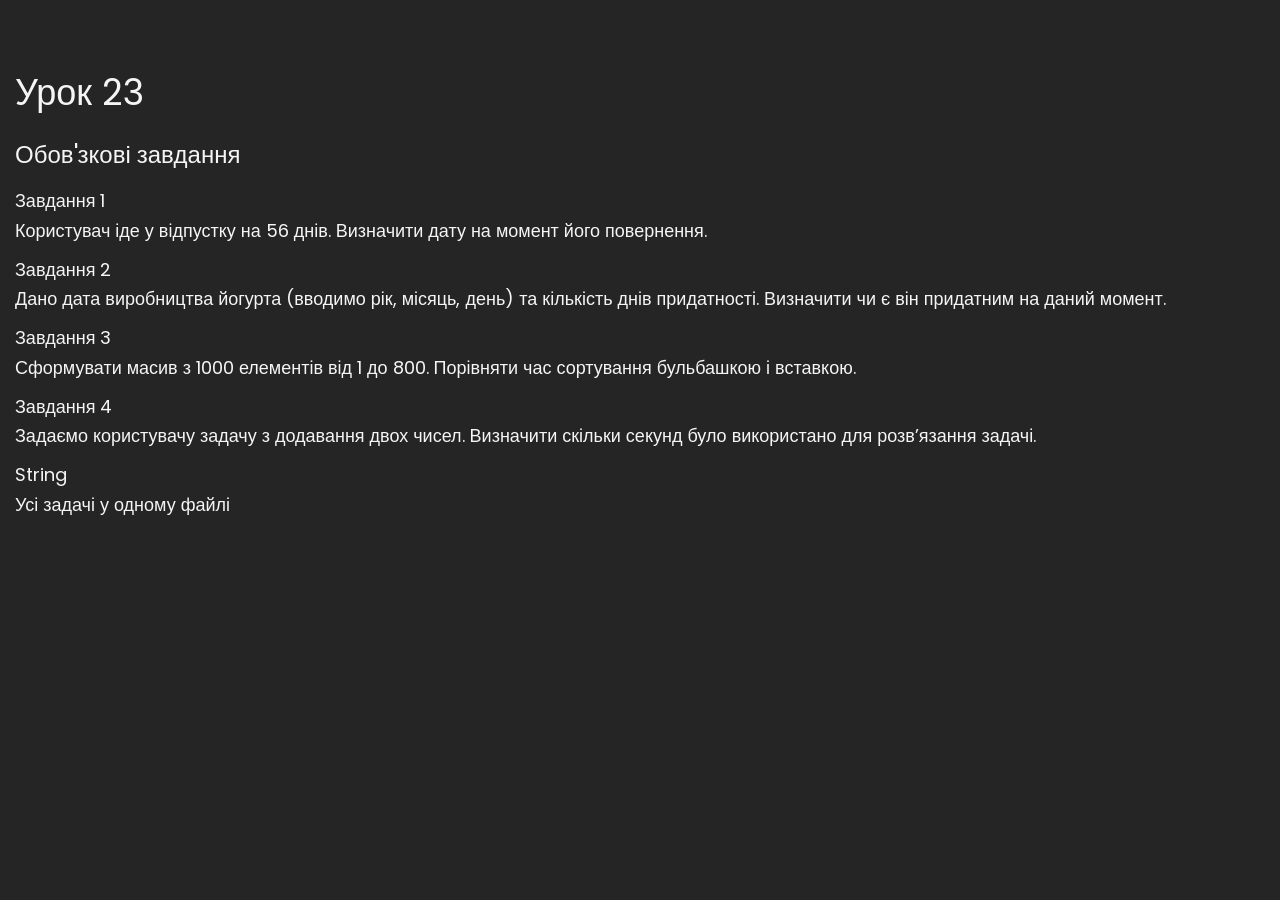
<file: index.html>
<!DOCTYPE html>
<html lang="ukr">

<head>
   <meta charset="UTF-8">
   <meta http-equiv="X-UA-Compatible" content="IE=edge">
   <meta name="viewport" content="width=device-width, initial-scale=1.0">
   <link rel="stylesheet" href="css/style.css">
   <title>Урок 23</title>
</head>

<body>
   <main class="page">
      <section class="block">
         <div class="block__container">
            <h1 class="block__title">Урок 23</h1>
            <div class="block__body">
               <div class="block__box">
                  <h2 class="block__subtitle">Обов'зкові завдання</h2>
                  <ul class="block__list">
                     <li class="block__item">
                        <a href="tasks/task1.html" class="block__link">Завдання 1</a>
                        <p class="block__text">Користувач іде у відпустку на 56 днів. Визначити дату на момент його повернення.</p>
                     </li>
                     <li class="block__item">
                        <a href="tasks/task2.html" class="block__link">Завдання 2</a>
                        <p class="block__text">Дано дата виробництва йогурта (вводимо рік, місяць, день) та кількість днів придатності. Визначити чи є він придатним на даний момент.</p>
                     </li>
                     <li class="block__item">
                        <a href="tasks/task3.html" class="block__link">Завдання 3</a>
                        <p class="block__text">Сформувати масив з 1000 елементів від 1 до 800. Порівняти час сортування бульбашкою і вставкою.</p>
                     </li>
                     <li class="block__item">
                        <a href="tasks/task4.html" class="block__link">Завдання 4</a>
                        <p class="block__text">Задаємо користувачу задачу з додавання двох чисел. Визначити скільки секунд було використано для розв’язання задачі.</p>
                     </li>
                     <li class="block__item">
                        <a href="tasks/string-tasks.html" class="block__link">String</a>
                        <p class="block__text">Усі задачі у одному файлі</p>
                     </li>
                  </ul>
               </div>
            </div>
         </div>
      </section>
   </main>
</body>

</html>
</file>
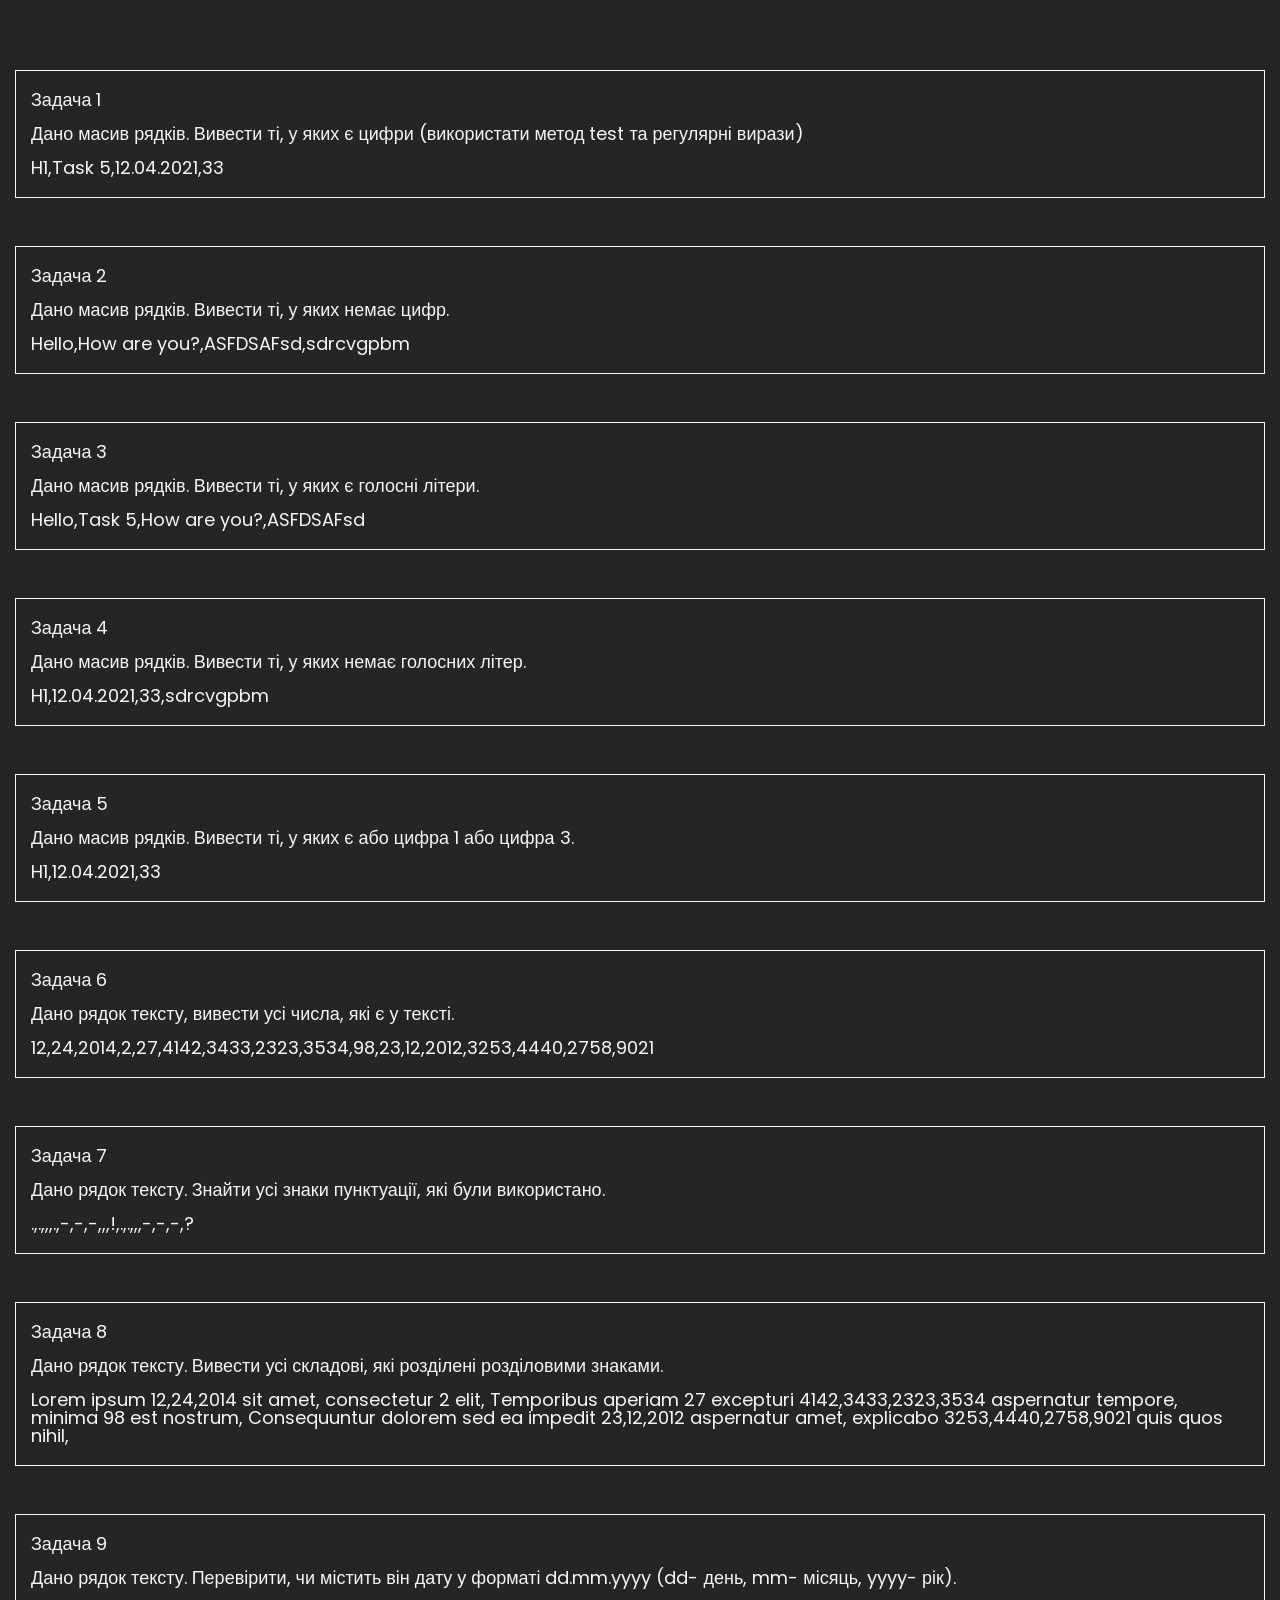
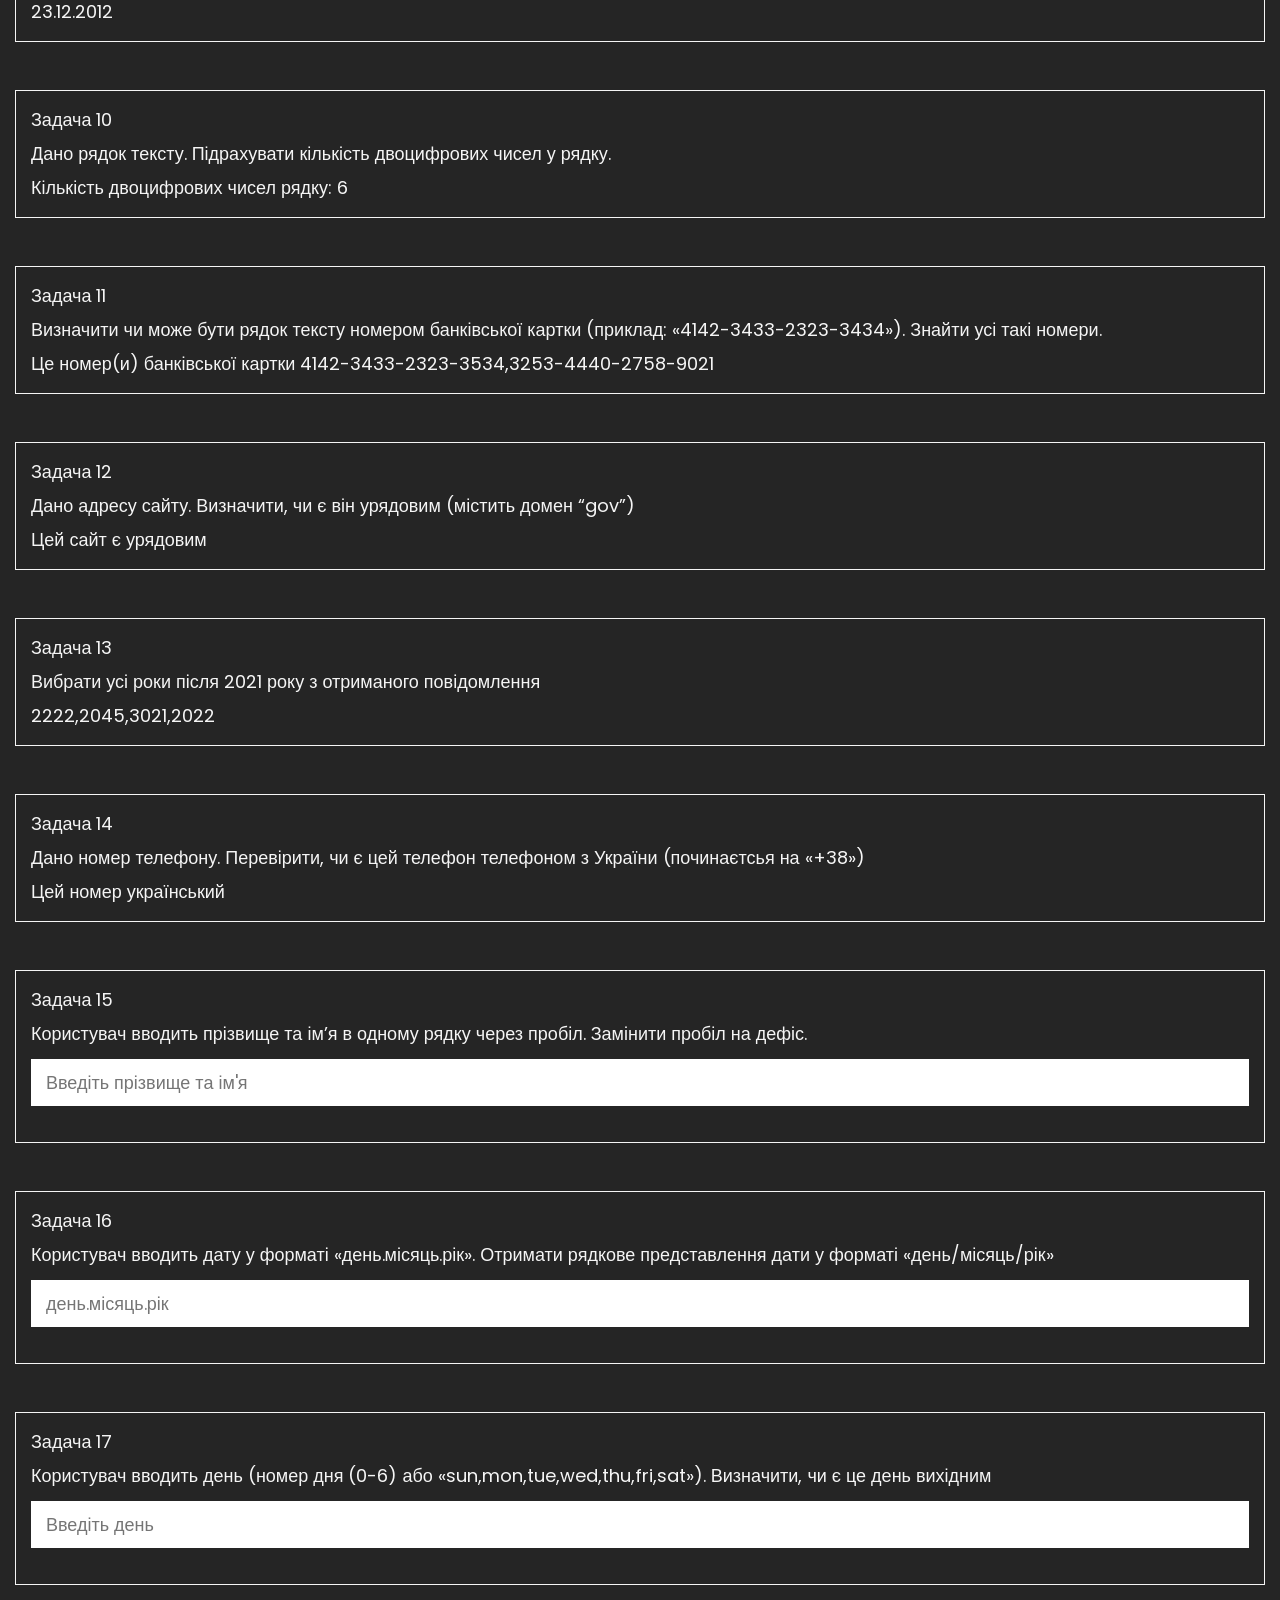
<file: tasks/string-tasks.html>
<!DOCTYPE html>
<html lang="ukr">

<head>
   <meta charset="UTF-8">
   <meta http-equiv="X-UA-Compatible" content="IE=edge">
   <meta name="viewport" content="width=device-width, initial-scale=1.0">
   <link rel="stylesheet" href="../css/style.css">
   <title>String</title>
</head>

<body>
   <main class="page">
      <section class="block">
         <div class="block__container">
            <div class="block__tasks">
               <div class="block__task task">
                  <h2 class="task__title">Задача 1</h2>
                  <p class="task__text">Дано масив рядків. Вивести ті, у яких є цифри (використати метод test та регулярні вирази)</p>
                  <div id="task1" class="task__result"></div>
               </div>
               <div class="block__task task">
                  <h2 class="task__title">Задача 2</h2>
                  <p class="task__text">Дано масив рядків. Вивести ті, у яких немає цифр.</p>
                  <div id="task2" class="task__result"></div>
               </div>
               <div class="block__task task">
                  <h2 class="task__title">Задача 3</h2>
                  <p class="task__text">Дано масив рядків. Вивести ті, у яких є голосні літери.</p>
                  <div id="task3" class="task__result"></div>
               </div>
               <div class="block__task task">
                  <h2 class="task__title">Задача 4</h2>
                  <p class="task__text">Дано масив рядків. Вивести ті, у яких немає голосних літер.</p>
                  <div id="task4" class="task__result"></div>
               </div>
               <div class="block__task task">
                  <h2 class="task__title">Задача 5</h2>
                  <p class="task__text">Дано масив рядків. Вивести ті, у яких є або цифра 1 або цифра 3.</p>
                  <div id="task5" class="task__result"></div>
               </div>
               <div class="block__task task">
                  <h2 class="task__title">Задача 6</h2>
                  <p class="task__text">Дано рядок тексту, вивести усі числа, які є у тексті.</p>
                  <div id="task6" class="task__result"></div>
               </div>
               <div class="block__task task">
                  <h2 class="task__title">Задача 7</h2>
                  <p class="task__text">Дано рядок тексту. Знайти усі знаки пунктуації, які були використано.</p>
                  <div id="task7" class="task__result"></div>
               </div>
               <div class="block__task task">
                  <h2 class="task__title">Задача 8</h2>
                  <p class="task__text">Дано рядок тексту. Вивести усі складові, які розділені розділовими знаками.</p>
                  <div id="task8" class="task__result"></div>
               </div>
               <div class="block__task task">
                  <h2 class="task__title">Задача 9</h2>
                  <p class="task__text">Дано рядок тексту. Перевірити, чи містить він дату у форматі dd.mm.yyyy (dd- день, mm- місяць, yyyy- рік).</p>
                  <div id="task9" class="task__result"></div>
               </div>
               <div class="block__task task">
                  <h2 class="task__title">Задача 10</h2>
                  <p class="task__text">Дано рядок тексту. Підрахувати кількість двоцифрових чисел у рядку.</p>
                  <div id="task10" class="task__result"></div>
               </div>
               <div class="block__task task">
                  <h2 class="task__title">Задача 11</h2>
                  <p class="task__text">Визначити чи може бути рядок тексту номером банківської картки (приклад: «4142-3433-2323-3434»). Знайти усі такі номери.</p>
                  <div id="task11" class="task__result"></div>
               </div>
               <div class="block__task task">
                  <h2 class="task__title">Задача 12</h2>
                  <p class="task__text">Дано адресу сайту. Визначити, чи є він урядовим (містить домен “gov”)</p>
                  <div id="task12" class="task__result"></div>
               </div>
               <div class="block__task task">
                  <h2 class="task__title">Задача 13</h2>
                  <p class="task__text">Вибрати усі роки після 2021 року з отриманого повідомлення</p>
                  <div id="task13" class="task__result"></div>
               </div>
               <div class="block__task task">
                  <h2 class="task__title">Задача 14</h2>
                  <p class="task__text">Дано номер телефону. Перевірити, чи є цей телефон телефоном з України (починаєтсья на «+38»)</p>
                  <div id="task14" class="task__result"></div>
               </div>
               <div class="block__task task">
                  <h2 class="task__title">Задача 15</h2>
                  <p class="task__text">Користувач вводить прізвище та ім’я в одному рядку через пробіл. Замінити пробіл на дефіс.</p>
                  <input id="userName" type="text" class="input" placeholder="Введіть прізвище та ім'я">
                  <div id="task15" class="task__result"></div>
               </div>
               <div class="block__task task">
                  <h2 class="task__title">Задача 16</h2>
                  <p class="task__text">Користувач вводить дату у форматі «день.місяць.рік». Отримати рядкове представлення дати у форматі «день/місяць/рік»</p>
                  <input id="userDate" type="text" class="input" placeholder="день.місяць.рік">
                  <div id="task16" class="task__result"></div>
               </div>
               <div class="block__task task">
                  <h2 class="task__title">Задача 17</h2>
                  <p class="task__text">Користувач вводить день (номер дня (0-6) або «sun,mon,tue,wed,thu,fri,sat»). Визначити, чи є це день вихідним</p>
                  <input id="userDay" type="text" class="input" placeholder="Введіть день">
                  <div id="task17" class="task__result"></div>
               </div>
            </div>
         </div>
         </div>
      </section>
   </main>
   <script src="../js/string-tasks.js"></script>
</body>

</html>
</file>
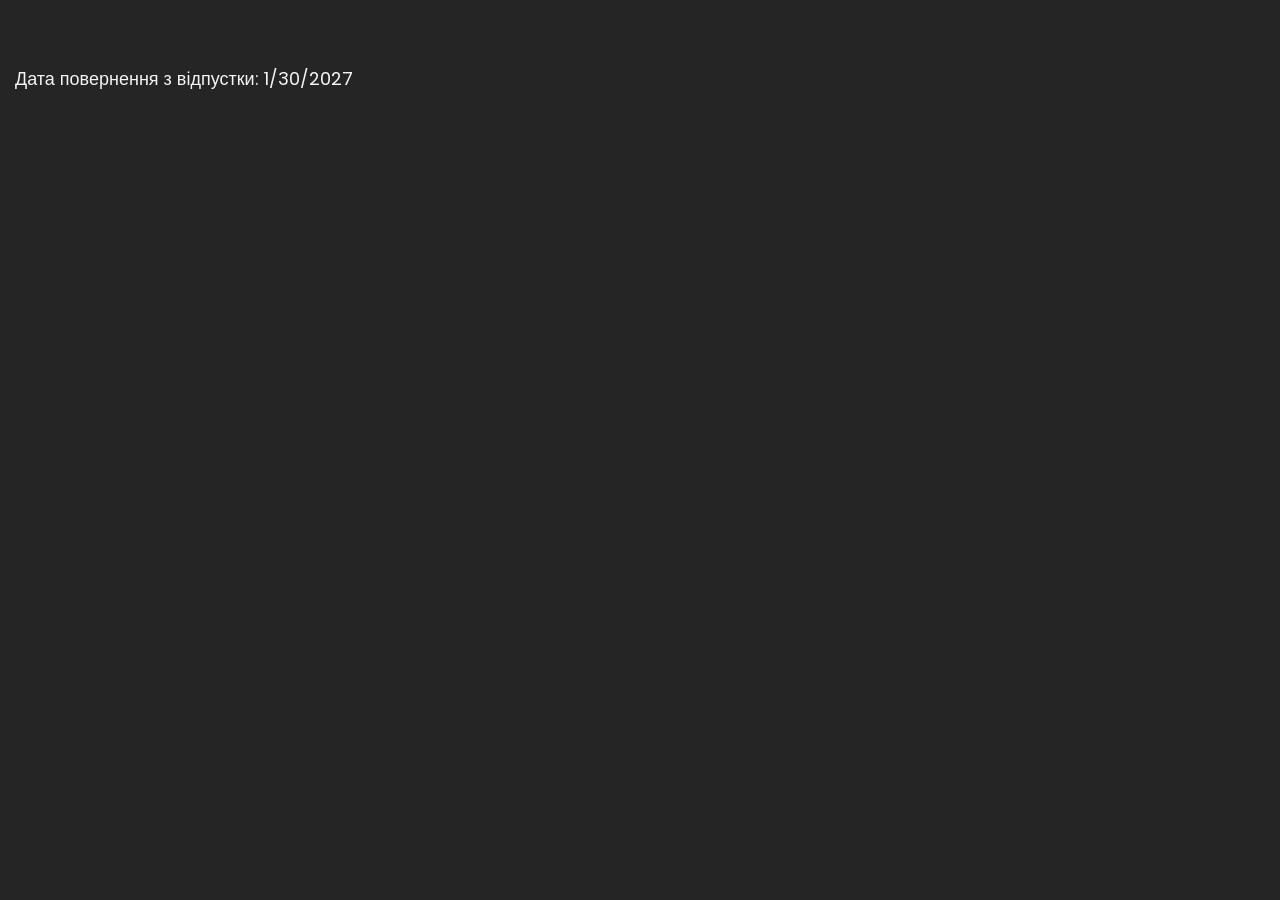
<file: tasks/task1.html>
<!DOCTYPE html>
<html lang="ukr">

<head>
   <meta charset="UTF-8">
   <meta http-equiv="X-UA-Compatible" content="IE=edge">
   <meta name="viewport" content="width=device-width, initial-scale=1.0">
   <link rel="stylesheet" href="../css/style.css">
   <title>Завдання 1</title>
</head>

<body>
   <main class="page">
      <section class="block">
         <div class="block__container">
         </div>
      </section>
   </main>
   <script src="../js/task1.js"></script>
</body>

</html>
</file>
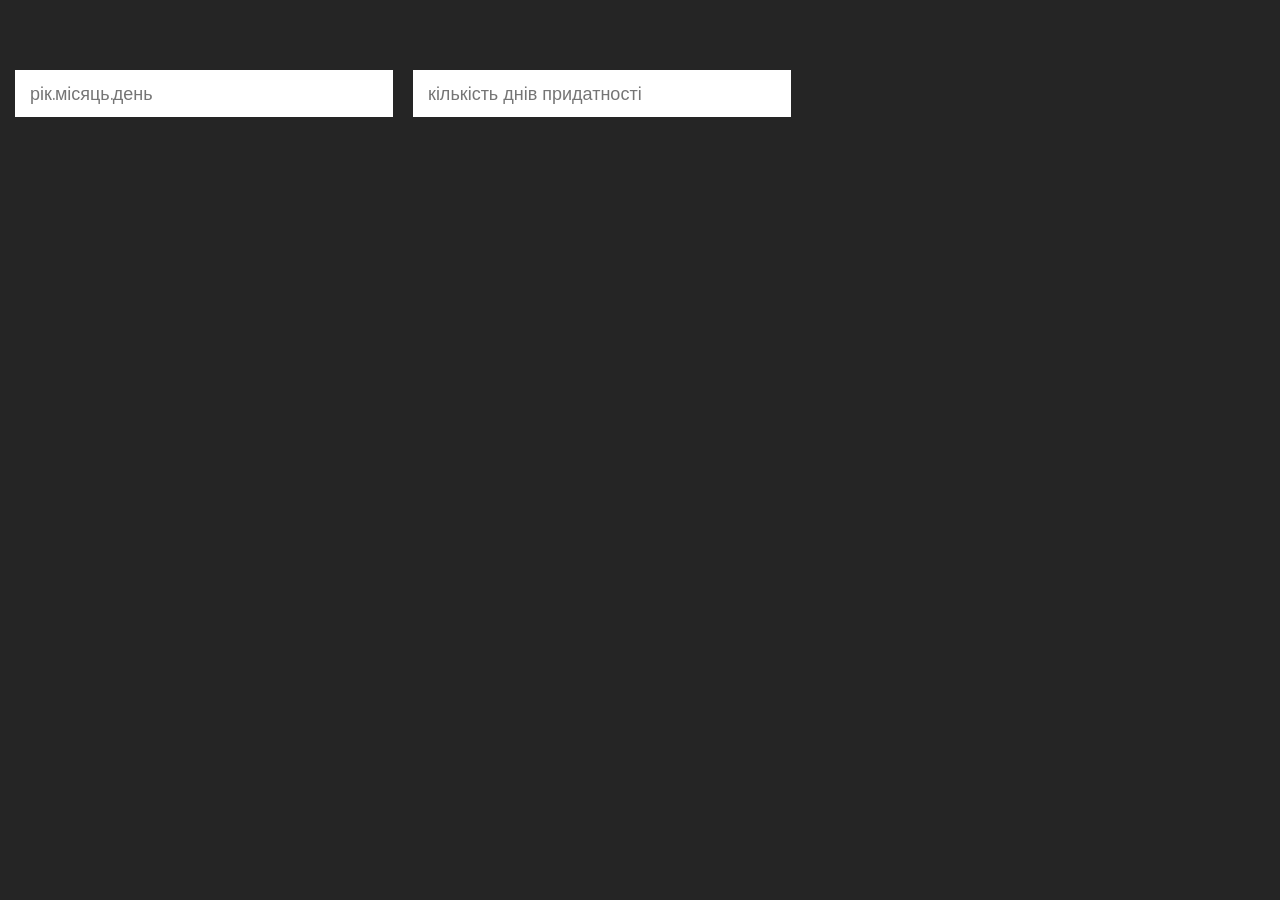
<file: tasks/task2.html>
<!DOCTYPE html>
<html lang="ukr">

<head>
   <meta charset="UTF-8">
   <meta http-equiv="X-UA-Compatible" content="IE=edge">
   <meta name="viewport" content="width=device-width, initial-scale=1.0">
   <link rel="stylesheet" href="../css/style.css">
   <title>Завдання 2</title>
</head>

<body>
   <main class="page">
      <section class="block">
         <div class="block__container">
            <div class="product">
               <input id="productDate" type="text" placeholder="рік.місяць.день" class="input">
               <input id="daysNum" type="number" placeholder="кількість днів придатності" class="input">
               <div class="product__result"></div>
            </div>
         </div>
      </section>
   </main>
   <script src="../js/task2.js"></script>
</body>

</html>
</file>
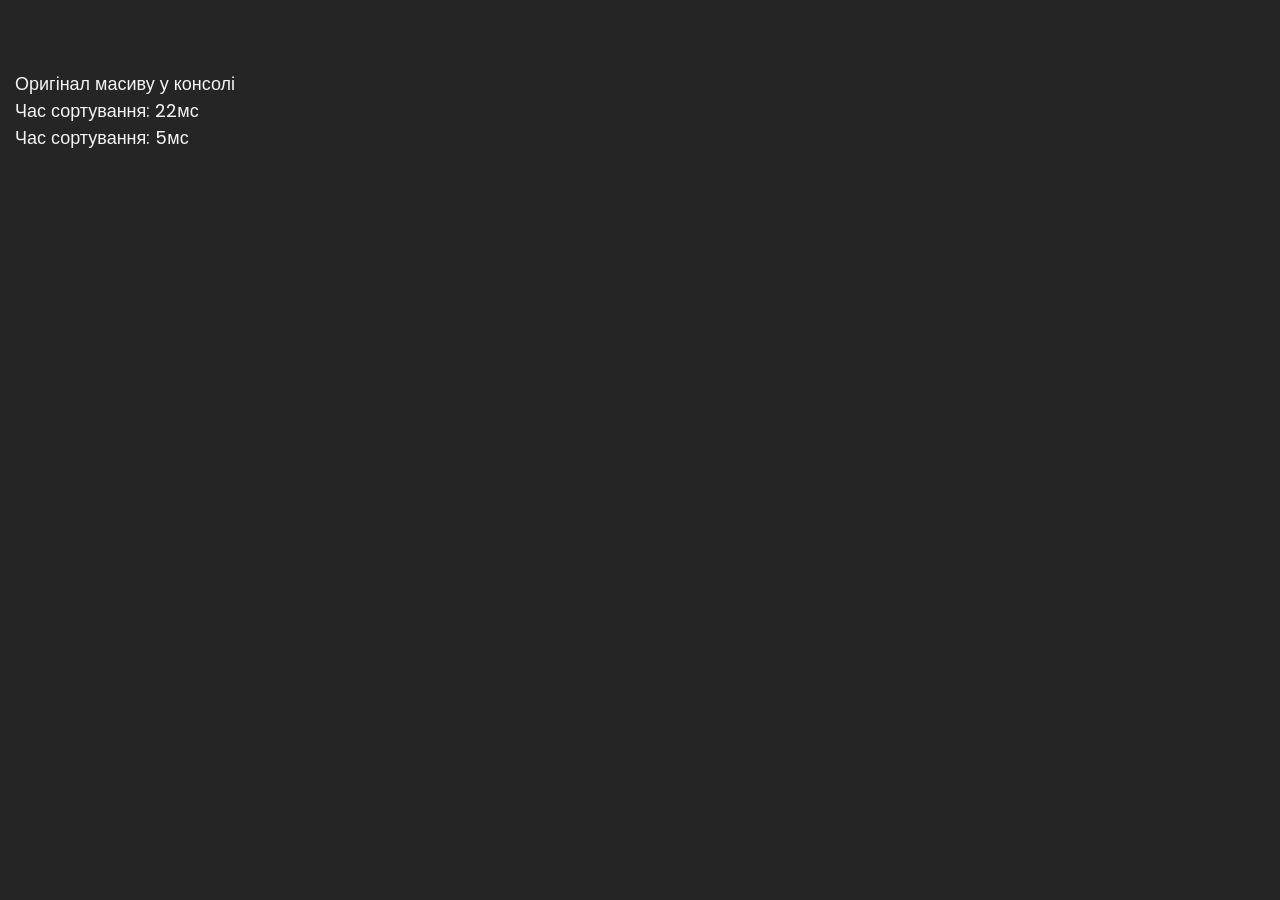
<file: tasks/task3.html>
<!DOCTYPE html>
<html lang="ukr">

<head>
   <meta charset="UTF-8">
   <meta http-equiv="X-UA-Compatible" content="IE=edge">
   <meta name="viewport" content="width=device-width, initial-scale=1.0">
   <link rel="stylesheet" href="../css/style.css">
   <title>Завдання 3</title>
</head>

<body>
   <main class="page page_white">
      <section class="block">
         <div class="block__container">
            <div class="block__results">
               Оригінал масиву у консолі
               <div id="bubble-result"></div>
               <div id="insert-result"></div>
            </div>
         </div>
      </section>
   </main>
   <script src="../js/task3.js"></script>
</body>

</html>
</file>
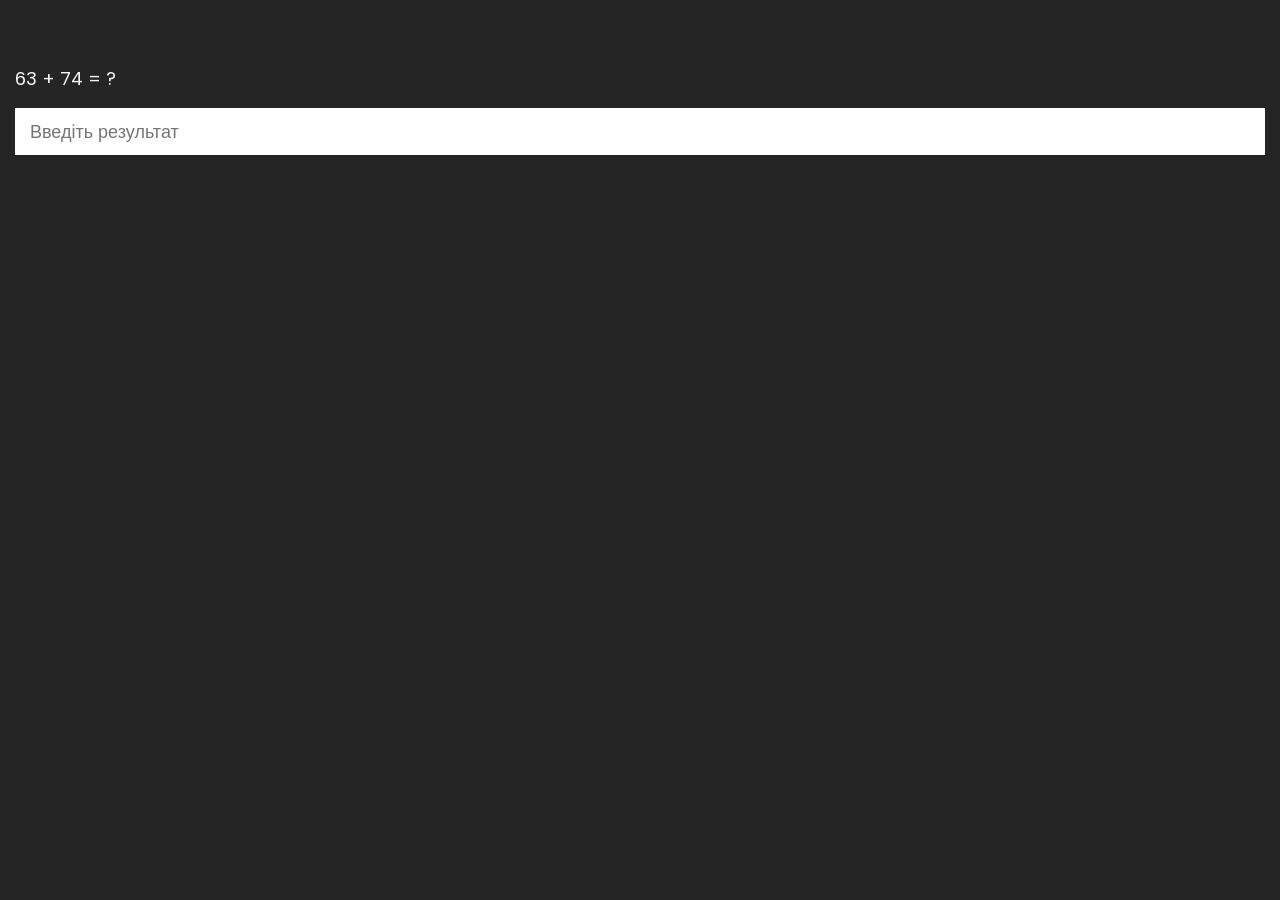
<file: tasks/task4.html>
<!DOCTYPE html>
<html lang="ukr">

<head>
   <meta charset="UTF-8">
   <meta http-equiv="X-UA-Compatible" content="IE=edge">
   <meta name="viewport" content="width=device-width, initial-scale=1.0">
   <link rel="stylesheet" href="../css/style.css">
   <title>Завдання 4</title>
</head>

<body>
   <main class="page">
      <section class="block">
         <div class="block__container">
         </div>
      </section>
   </main>
   <script src="../js/task4.js"></script>
</body>

</html>
</file>
<file: css/style.css>
@import url('reset.css');
@import url('common.css');
@import url('https://fonts.googleapis.com/css?family=Poppins:regular');

body {
   font-family: 'Poppins', sans-serif;
   color: #f5f5f5;
   font-size: 18px;
   background-color: #252525;
}

.white {
   background-color: #f5f5f5;
}

.green {
   background-color: rgb(92, 123, 73);
}

[class*='__container'] {
   max-width: 1310px;
   margin: 0 auto;
   padding: 0 15px;
}

.block {
   padding: 70px 0;
}
.block__container {
}
.block__title {
   font-size: 36px;
   line-height: 125%;
}
.block__title:not(:last-child) {
   margin-bottom: 25px;
}
.block__body {
}
.block__body:not(:last-child) {
   margin-bottom: 30px;
}
.block__box:not(:last-child) {
   margin-bottom: 40px;
}
.block__subtitle {
   font-size: 24px;
   line-height: 125%;
}
.block__subtitle:not(:last-child) {
   margin-bottom: 20px;
}
.block__list {
}
.block__item {
}
.block__item {
   display: grid;
   justify-items: start;
   row-gap: 5px;
}
.block__item:not(:last-child) {
   margin-bottom: 15px;
}
.block__link {
   line-height: 120%;
   transition: color 0.3s ease 0s;
}
.block__link:hover {
   color: #ffff00;
}
.block__text {
   line-height: 1.5;
}
.block__text:not(:last-child) {
   margin-bottom: 10px;
}
.block__table:not(:last-child) {
   margin-bottom: 1.25rem;
}
/* ======================================================================================================================================================== */
.block__products {
   display: grid;
   gap: 2rem;
}
.block__product {
}
.product {
   display: flex;
   align-items: center;
   gap: 1.25rem;
}
.hi {
   background-color: #ffff00;
}
.selected {
   border: 1px solid green;
}
.product__img {
   max-width: 60px;
}
.product__body {
}
.product__title {
   display: inline-flex;
   transition: color 0.3s ease 0s;
}
.product__title:hover {
   color: #ffff00;
}
.product__title:not(:last-child) {
   margin-bottom: 0.9375rem;
}
.product__price {
   font-size: 24px;
   color: red;
}

.quantity-container {
}
.quantity-container__button {
   width: 40px;
   height: 40px;
   color: #252525;
   background-color: #f5f5f5;
   border: 1px solid gray;
}
.quantity-container__input {
   text-align: center;
   color: #252525;
   height: 40px;
   max-width: 80px;
}

.product__price-container {
   display: flex;
   gap: 0.75rem;
   align-items: center;
}
/* ======================================================================================================================================================== */
.block__columns {
   display: grid;
   row-gap: 30px;
}

.block__columns div {
   display: flex;
   gap: 60px;
   justify-content: center;
}

.list {
   display: grid;
   align-content: start;
   row-gap: 10px;
   border: 2px solid #fff;
   padding: 20px 15px;
}

.list__item {
   cursor: pointer;
   padding: 5px 10px;
   border: 1px solid grey;
   display: flex;
   justify-content: space-between;
   align-items: center;
   gap: 10px;
   transition: background 0.3s ease 0s;
}

.list__item:hover {
   background-color: grey;
}

.label-search:not(:last-child) {
   display: inline-flex;
   align-items: center;
   gap: 1.25rem;
   margin-bottom: 1.875rem;
}

.label-search input {
   color: #252525;
}

.workers-list {
   padding-top: 1.25rem;
   display: grid;
   row-gap: 0.625rem;
}

.td {
   width: 24px;
   height: 24px;
   background-color: gray;
   border: 1px solid #f5f5f5;
   cursor: pointer;
}

.td_green {
   background-color: green;
}

.td_red {
   background-color: red;
}
.input {
   color: #252525;
   padding: 0.625rem 0.9375rem;
}
.block__results {
   line-height: 1.5;
}
.exercises {
   display: grid;
   row-gap: 1.25rem;
}

.block__tasks {
   display: grid;
   row-gap: 3rem;
}

.task {
   display: grid;
   row-gap: 1rem;
   padding: 1.25rem 0.9375rem;
   border: 1px solid #f5f5f5;
}
</file>
